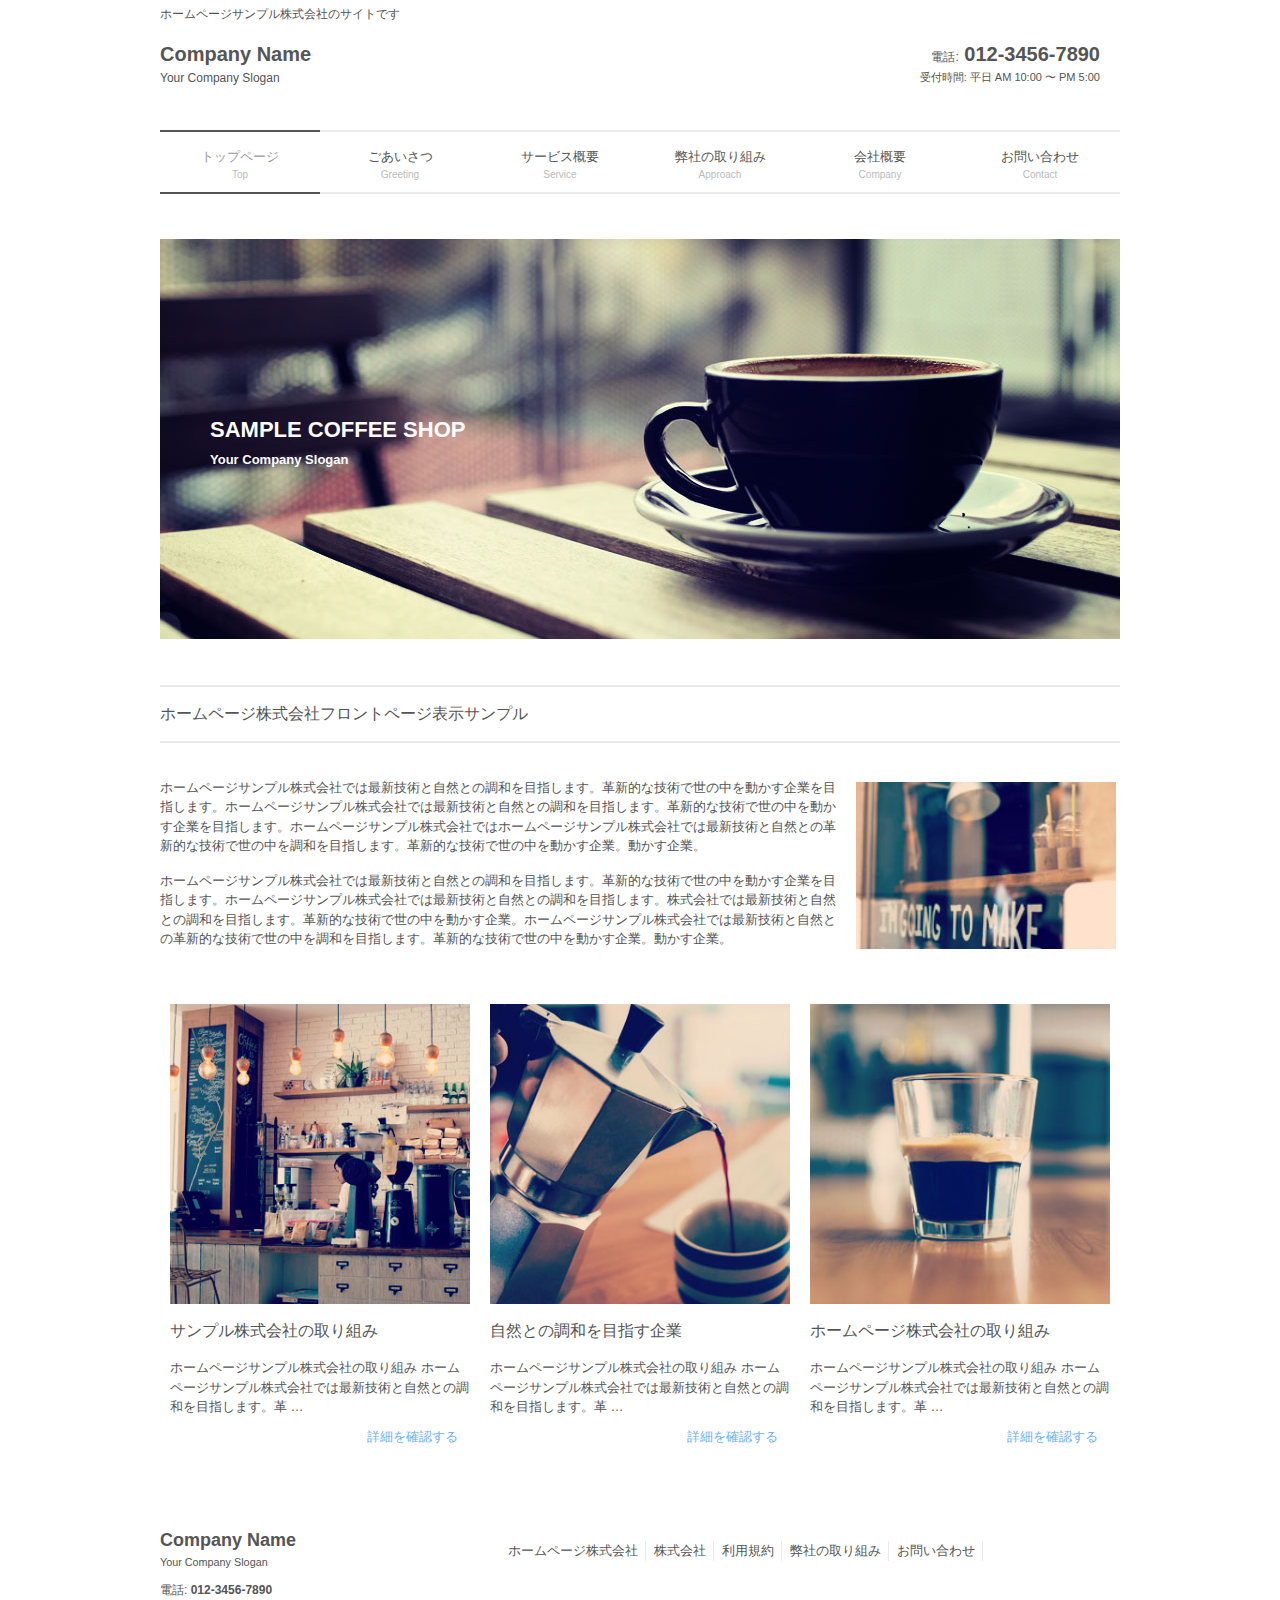
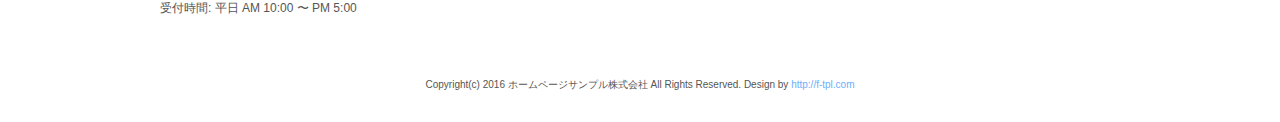
<file: aiitkf/index.html>
<!DOCTYPE html>
<html lang="ja">

<head>
	<meta charset="UTF-8">
	<meta name="viewport" content="width=device-width, user-scalable=yes, maximum-scale=1.0, minimum-scale=1.0">
	<meta name="description" content="ホームページサンプル株式会社の取り組み - ホームページサンプル株式会社のサイトです">
	<title>ホームページサンプル株式会社の取り組み | ホームページサンプル株式会社</title>
	<link rel="profile" href="http://gmpg.org/xfn/11">
	<link rel="stylesheet" type="text/css" media="all" href="style.css">
	<!--[if lt IE 9]>
	<script src="js/html5.js"></script>
	<script src="js/css3-mediaqueries.js"></script>
	<![endif]-->
	<script src="js/jquery1.4.4.min.js"></script>
	<script src="js/script.js"></script>
</head>

<body>

	<header id="header" role="banner">
		<h1>ホームページサンプル株式会社のサイトです</h1>
		<div class="logo">
			<a href="index.html" title="ホームページサンプル株式会社" rel="home">Company Name<span>Your Company Slogan</span></a>
		</div>
		<div class="info">
			<p class="tel"><span>電話:</span> 012-3456-7890</p>
			<p class="open">受付時間: 平日 AM 10:00 〜 PM 5:00</p>
		</div>
	</header>

	<nav id="mainNav">
		<div class="inner">
			<a class="menu" id="menu"><span>MENU</span></a>
			<div class="panel">
				<ul>
					<li class="current-menu-item"><a href="index.html"><strong>トップページ</strong><span>Top</span></a></li>
					<li>
						<a href="sample.html"><strong>ごあいさつ</strong><span>Greeting</span></a>
						<ul class="sub-menu">
							<li><a href="sample.html">代表メッセージ</a></li>
							<li><a href="sample.html">社員の声</a></li>
						</ul>
					</li>
					<li><a href="sample.html"><strong>サービス概要</strong><span>Service</span></a></li>
					<li><a href="sample.html"><strong>弊社の取り組み</strong><span>Approach</span></a></li>
					<li><a href="sample.html"><strong>会社概要</strong><span>Company</span></a></li>
					<li><a href="sample.html"><strong>お問い合わせ</strong><span>Contact</span></a></li>
				</ul>
			</div>
		</div>
	</nav>

	<div id="wrapper">
		<div id="mainBanner">
			<img src="images/banners/mainImg.jpg" alt="ホームページサンプル株式会社のサイトです"><div class="slogan"><h2>SAMPLE COFFEE SHOP</h2><p>Your Company Slogan</p>
		</div>
	</div>

	<section class="content">
		<h3 class="heading">ホームページ株式会社フロントページ表示サンプル</h3>
		<article class="post">
			<p><img src="images/banners/sample.jpg" alt="" width="260" height="113" class="alignright" />ホームページサンプル株式会社では最新技術と自然との調和を目指します。革新的な技術で世の中を動かす企業を目指します。ホームページサンプル株式会社では最新技術と自然との調和を目指します。革新的な技術で世の中を動かす企業を目指します。ホームページサンプル株式会社ではホームページサンプル株式会社では最新技術と自然との革新的な技術で世の中を調和を目指します。革新的な技術で世の中を動かす企業。動かす企業。</p><p>ホームページサンプル株式会社では最新技術と自然との調和を目指します。革新的な技術で世の中を動かす企業を目指します。ホームページサンプル株式会社では最新技術と自然との調和を目指します。株式会社では最新技術と自然との調和を目指します。革新的な技術で世の中を動かす企業。ホームページサンプル株式会社では最新技術と自然との革新的な技術で世の中を調和を目指します。革新的な技術で世の中を動かす企業。動かす企業。</p>
		</article>
	</section>
	
	<section class="gridWrapper">
		<article class="grid">
			<div class="box">
				<img width="320" height="320" src="images/banners/eyecatch1.jpg" alt="" />
				<h3>サンプル株式会社の取り組み</h3>
				<p>ホームページサンプル株式会社の取り組み ホームページサンプル株式会社では最新技術と自然との調和を目指します。革 &#8230;</p>
				<p class="readmore"><a href="sample.html">詳細を確認する</a></p>
			</div>
		</article>
		<article class="grid">
			<div class="box">
				<img width="320" height="320" src="images/banners/eyecatch2.jpg" alt="" />
				<h3>自然との調和を目指す企業</h3>
				<p>ホームページサンプル株式会社の取り組み ホームページサンプル株式会社では最新技術と自然との調和を目指します。革 &#8230;</p>
				<p class="readmore"><a href="sample.html">詳細を確認する</a></p>
			</div>
		</article>
		<article class="grid">
			<div class="box">
				<img width="320" height="320" src="images/banners/eyecatch3.jpg" alt="" />
				<h3>ホームページ株式会社の取り組み</h3>
				<p>ホームページサンプル株式会社の取り組み ホームページサンプル株式会社では最新技術と自然との調和を目指します。革 &#8230;</p>
				<p class="readmore"><a href="sample.html">詳細を確認する</a></p>
			</div>
		</article>
	</section>

	<footer id="footer">
		<div class="inner">
			<div id="info" class="grid">
				<div class="logo">
					<a href="index.html" title="ホームページサンプル株式会社" rel="home">Company Name<span>Your Company Slogan</span></a>
				</div>
				<div class="info">
					<p class="tel"><span>電話:</span> 012-3456-7890</p>
					<p class="open">受付時間: 平日 AM 10:00 〜 PM 5:00</p>
				</div>
			</div>
			<div class="menu">
				<ul class="footnav">
					<li><a href="sample.html">ホームページ株式会社</a></li>
					<li><a href="sample.html">株式会社</a></li>
					<li><a href="sample.html">利用規約</a></li>
					<li><a href="sample.html">弊社の取り組み</a></li>
					<li><a href="sample.html">お問い合わせ</a></li>
				</ul>
			</div>
		</div>
	</footer>

	<p id="copyright">Copyright(c) 2016 ホームページサンプル株式会社 All Rights Reserved. Design by <a href="http://f-tpl.com" target="_blank" rel="nofollow">http://f-tpl.com</a></p><!-- ←クレジット表記を外す場合はシリアルキーが必要です http://f-tpl.com/credit/ -->

</body>
</html>
</file>
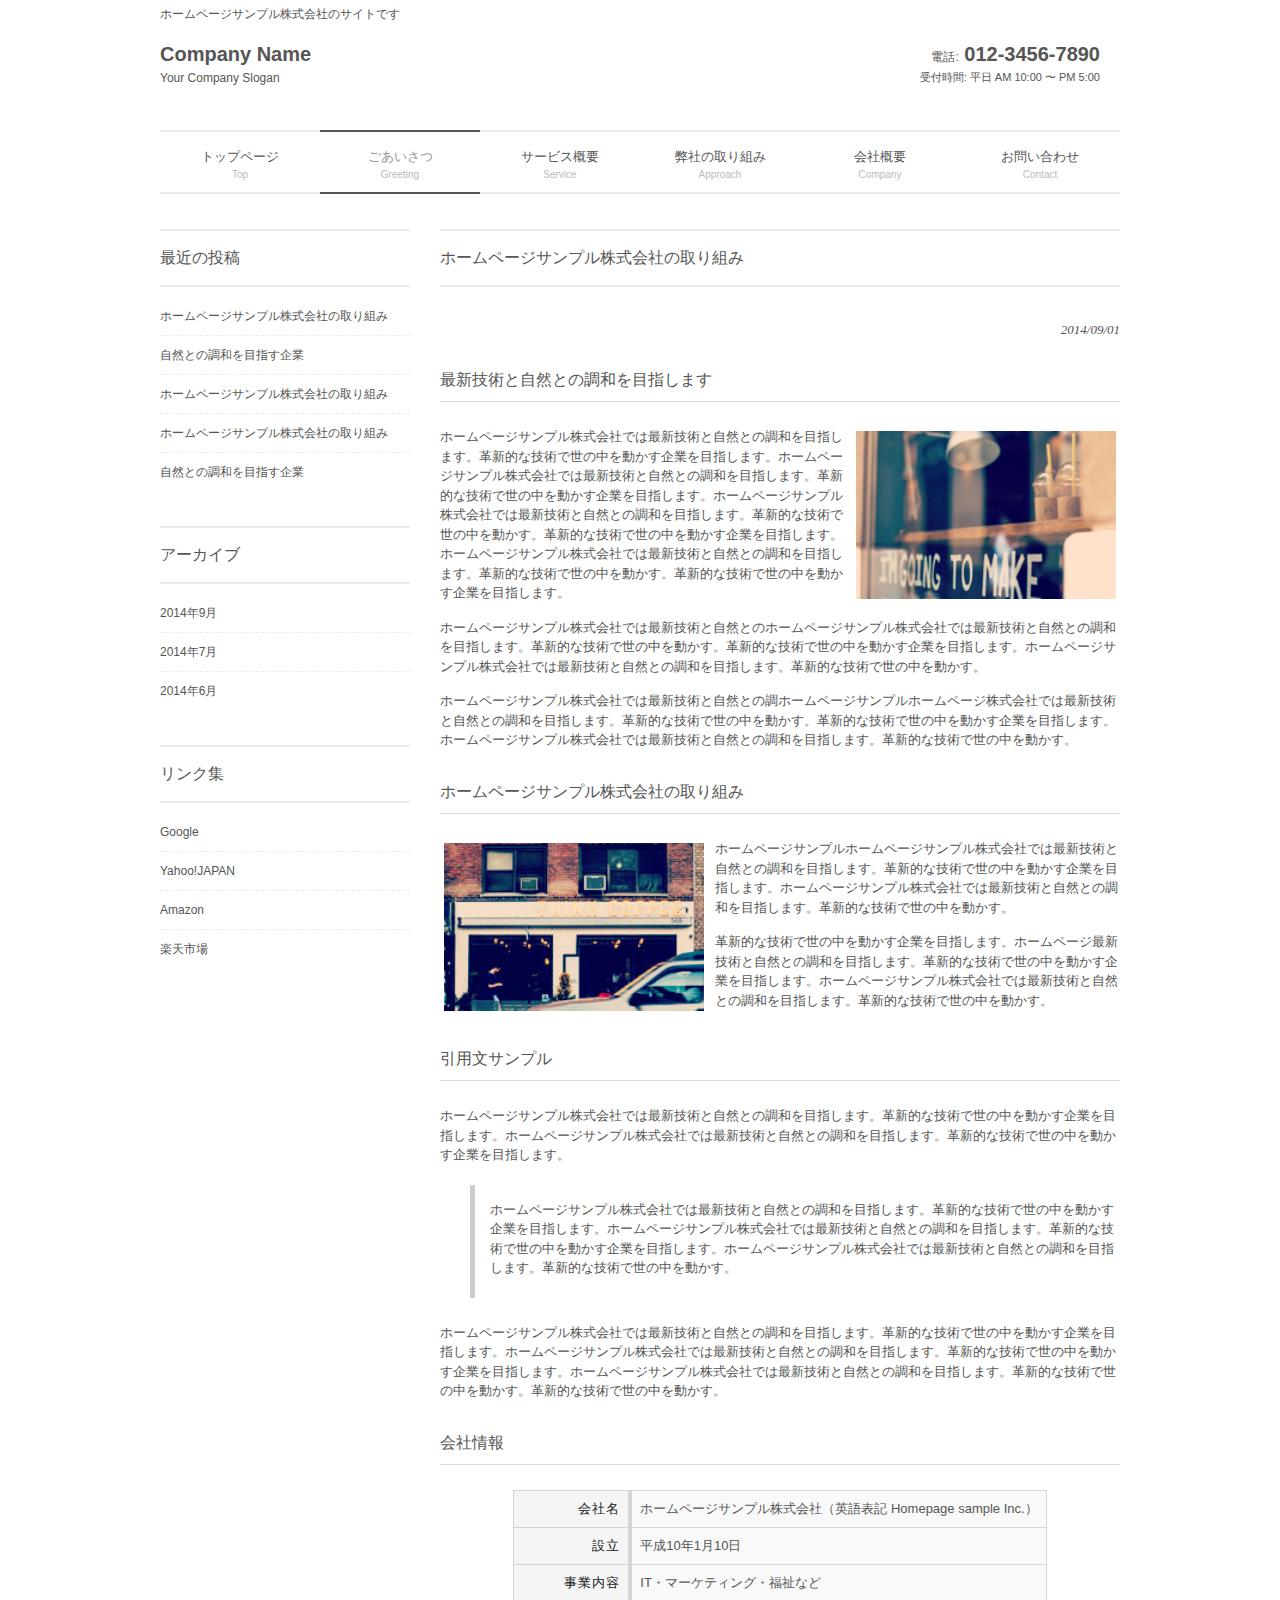
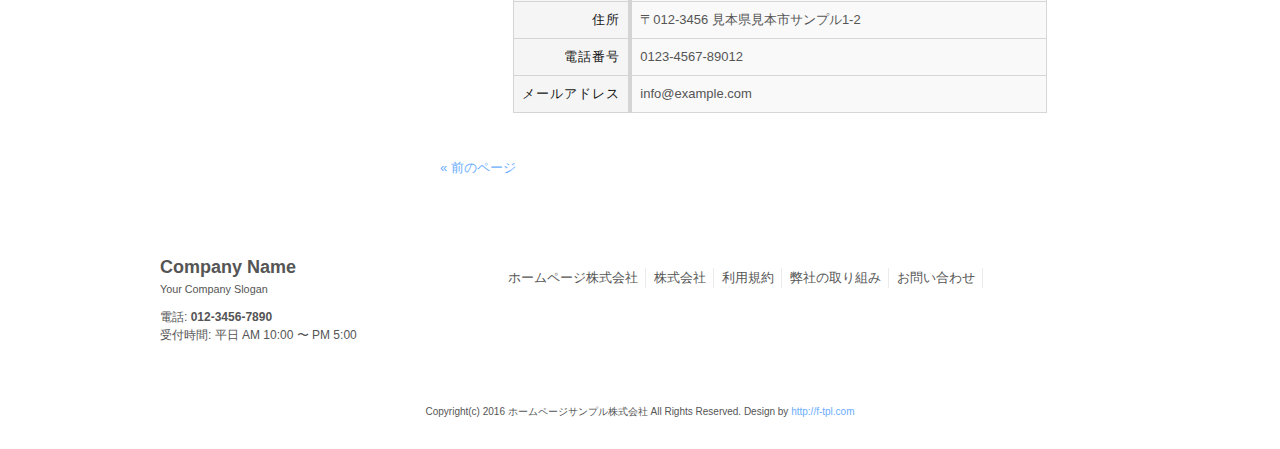
<file: aiitkf/sample.html>
<!DOCTYPE html>
<html lang="ja">

<head>
	<meta charset="UTF-8">
	<meta name="viewport" content="width=device-width, user-scalable=yes, maximum-scale=1.0, minimum-scale=1.0">
	<meta name="description" content="ホームページサンプル株式会社の取り組み - ホームページサンプル株式会社のサイトです">
	<title>ホームページサンプル株式会社の取り組み | ホームページサンプル株式会社</title>
	<link rel="profile" href="http://gmpg.org/xfn/11">
	<link rel="stylesheet" type="text/css" media="all" href="style.css">
	<!--[if lt IE 9]>
	<script src="js/html5.js"></script>
	<script src="js/css3-mediaqueries.js"></script>
	<![endif]-->
	<script src="js/jquery1.4.4.min.js"></script>
	<script src="js/script.js"></script>
</head>

<body>

	<header id="header" role="banner">
		<h1>ホームページサンプル株式会社のサイトです</h1>
		<div class="logo">
			<a href="index.html" title="ホームページサンプル株式会社" rel="home">Company Name<span>Your Company Slogan</span></a>
		</div>
		<div class="info">
			<p class="tel"><span>電話:</span> 012-3456-7890</p>
			<p class="open">受付時間: 平日 AM 10:00 〜 PM 5:00</p>
		</div>
	</header>

	<nav id="mainNav">
		<div class="inner">
			<a class="menu" id="menu"><span>MENU</span></a>
			<div class="panel">
				<ul>
					<li><a href="index.html"><strong>トップページ</strong><span>Top</span></a></li>
					<li class="current-menu-item">
						<a href="sample.html"><strong>ごあいさつ</strong><span>Greeting</span></a>
						<ul class="sub-menu">
							<li><a href="sample.html">代表メッセージ</a></li>
							<li><a href="sample.html">社員の声</a></li>
						</ul>
					</li>
					<li><a href="sample.html"><strong>サービス概要</strong><span>Service</span></a></li>
					<li><a href="sample.html"><strong>弊社の取り組み</strong><span>Approach</span></a></li>
					<li><a href="sample.html"><strong>会社概要</strong><span>Company</span></a></li>
					<li><a href="sample.html"><strong>お問い合わせ</strong><span>Contact</span></a></li>
				</ul>
			</div>
		</div>
	</nav>

	<div id="wrapper">

		<section id="main">
			<section id="post-250" class="content">
				<h3 class="heading">ホームページサンプル株式会社の取り組み</h3>
				<article class="post">
					<p class="dateLabel"><time datetime="2014-09-01">2014/09/01</time></p>
					<h3>最新技術と自然との調和を目指します</h3>
					<p><img src="images/banners/sample.jpg" alt="" width="260" height="113" class="alignright size-full wp-image-207" />ホームページサンプル株式会社では最新技術と自然との調和を目指します。革新的な技術で世の中を動かす企業を目指します。ホームページサンプル株式会社では最新技術と自然との調和を目指します。革新的な技術で世の中を動かす企業を目指します。ホームページサンプル株式会社では最新技術と自然との調和を目指します。革新的な技術で世の中を動かす。革新的な技術で世の中を動かす企業を目指します。ホームページサンプル株式会社では最新技術と自然との調和を目指します。革新的な技術で世の中を動かす。革新的な技術で世の中を動かす企業を目指します。</p><p>ホームページサンプル株式会社では最新技術と自然とのホームページサンプル株式会社では最新技術と自然との調和を目指します。革新的な技術で世の中を動かす。革新的な技術で世の中を動かす企業を目指します。ホームページサンプル株式会社では最新技術と自然との調和を目指します。革新的な技術で世の中を動かす。</p><p>ホームページサンプル株式会社では最新技術と自然との調ホームページサンプルホームページ株式会社では最新技術と自然との調和を目指します。革新的な技術で世の中を動かす。革新的な技術で世の中を動かす企業を目指します。ホームページサンプル株式会社では最新技術と自然との調和を目指します。革新的な技術で世の中を動かす。</p>
					<h3>ホームページサンプル株式会社の取り組み</h3>
					<p><img src="images/banners/sample2.jpg" alt="" width="260" height="113" class="alignleft size-full wp-image-210" />ホームページサンプルホームページサンプル株式会社では最新技術と自然との調和を目指します。革新的な技術で世の中を動かす企業を目指します。ホームページサンプル株式会社では最新技術と自然との調和を目指します。革新的な技術で世の中を動かす。</p><p>革新的な技術で世の中を動かす企業を目指します。ホームページ最新技術と自然との調和を目指します。革新的な技術で世の中を動かす企業を目指します。ホームページサンプル株式会社では最新技術と自然との調和を目指します。革新的な技術で世の中を動かす。<br clear="all" /></p>
					<h3>引用文サンプル</h3>
					<p>ホームページサンプル株式会社では最新技術と自然との調和を目指します。革新的な技術で世の中を動かす企業を目指します。ホームページサンプル株式会社では最新技術と自然との調和を目指します。革新的な技術で世の中を動かす企業を目指します。</p>
					<blockquote><p>ホームページサンプル株式会社では最新技術と自然との調和を目指します。革新的な技術で世の中を動かす企業を目指します。ホームページサンプル株式会社では最新技術と自然との調和を目指します。革新的な技術で世の中を動かす企業を目指します。ホームページサンプル株式会社では最新技術と自然との調和を目指します。革新的な技術で世の中を動かす。</p></blockquote><p>ホームページサンプル株式会社では最新技術と自然との調和を目指します。革新的な技術で世の中を動かす企業を目指します。ホームページサンプル株式会社では最新技術と自然との調和を目指します。革新的な技術で世の中を動かす企業を目指します。ホームページサンプル株式会社では最新技術と自然との調和を目指します。革新的な技術で世の中を動かす。革新的な技術で世の中を動かす。</p>
					<h3>会社情報</h3>
					<table>
						<tr>
							<th>会社名</th>
							<td>ホームページサンプル株式会社（英語表記 Homepage sample Inc.）</td>
						</tr>
						<tr>
							<th>設立</th>
							<td>平成10年1月10日</td>
						</tr>
						<tr>
							<th>事業内容</th>
							<td>IT・マーケティング・福祉など</td>
						</tr>
						<tr>
							<th>住所</th>
							<td>〒012-3456 見本県見本市サンプル1-2</td>
						</tr>
						<tr>
							<th>電話番号</th>
							<td>0123-4567-89012</td>
						</tr>
						<tr>
							<th>メールアドレス</th>
							<td>info@example.com</td>
						</tr>
					</table>
				</article>
			</section>
			<div class="pagenav">
				<span class="prev"><a href="sample.html" rel="prev">&laquo; 前のページ</a></span>
				<span class="next"></span>
			</div>
		</section>

		<aside id="sidebar">
			<section>
				<h3 class="heading"><span>最近の投稿</span></h3>
				<article>
					<ul>
						<li><a href="sample.html">ホームページサンプル株式会社の取り組み</a></li>
						<li><a href="sample.html">自然との調和を目指す企業</a></li>
						<li><a href="sample.html">ホームページサンプル株式会社の取り組み</a></li>
						<li><a href="sample.html">ホームページサンプル株式会社の取り組み</a></li>
						<li><a href="sample.html">自然との調和を目指す企業</a></li>
					</ul>
				</article>
			</section>
			<section>
				<h3 class="heading"><span>アーカイブ</span></h3>
				<article>
					<ul>
						<li><a href="sample.html">2014年9月</a></li>
						<li><a href="sample.html">2014年7月</a></li>
						<li><a href="sample.html">2014年6月</a></li>
					</ul>
				</article>
			</section>
			<section>
				<h3 class="heading"><span>リンク集</span></h3>
				<article>
					<ul class="menu">
						<li><a href="https://www.google.com/?hl=ja&#038;gws_rd=ssl">Google</a></li>
						<li><a href="http://www.yahoo.co.jp/">Yahoo!JAPAN</a></li>
						<li><a href="http://www.amazon.co.jp/">Amazon</a></li>
						<li><a href="http://www.rakuten.co.jp/">楽天市場</a></li>
					</ul>
				</article>
			</section>
		</aside>

		<footer id="footer">
			<div class="inner">
				<div id="info" class="grid">
					<div class="logo">
						<a href="index.html" title="ホームページサンプル株式会社" rel="home">Company Name<span>Your Company Slogan</span></a>
					</div>
					<div class="info">
						<p class="tel"><span>電話:</span> 012-3456-7890</p>
						<p class="open">受付時間: 平日 AM 10:00 〜 PM 5:00</p>
					</div>
				</div>
				<div class="menu">
					<ul class="footnav">
						<li><a href="sample.html">ホームページ株式会社</a></li>
						<li><a href="sample.html">株式会社</a></li>
						<li><a href="sample.html">利用規約</a></li>
						<li><a href="sample.html">弊社の取り組み</a></li>
						<li><a href="sample.html">お問い合わせ</a></li>
					</ul>
				</div>
			</div>
		</footer>

		<p id="copyright">Copyright(c) 2016 ホームページサンプル株式会社 All Rights Reserved. Design by <a href="http://f-tpl.com" target="_blank" rel="nofollow">http://f-tpl.com</a></p><!-- ←クレジット表記を外す場合はシリアルキーが必要です http://f-tpl.com/credit/ -->

	</div>

</body>
</html>
</file>
<file: aiitkf/style.css>
@charset "utf-8";

/* =Reset default browser CSS.
Based on work by Eric Meyer:http://meyerweb.com/eric/tools/css/reset/index.html
-------------------------------------------------------------- */
html, body, div, span, applet, object, iframe, h1, h2, h3, h4, h5, h6, p, blockquote, pre, a, abbr, acronym, address, big, cite, code, del, dfn, em, font, ins, kbd, q, s, samp, small, strike, strong, sub, sup, tt, var, dl, dt, dd, ol, ul, li, fieldset, form, label, legend, table, caption, tbody, tfoot, thead, tr, th, td{border:0;font-family:inherit;font-size:100%;font-style:inherit;font-weight:inherit;margin:0;outline:0;padding:0;vertical-align:baseline;}
:focus{outline:0;}

ol, ul{list-style:none;}
table{border-collapse:separate;border-spacing:0;}
caption, th, td{font-weight:normal;text-align:left;}
blockquote:before, blockquote:after,q:before, q:after{content:"";}
blockquote, q{quotes:"" "";}
a img{border:0;}
figure{margin:0}
article, aside, details, figcaption, figure, footer, header, hgroup, menu, nav, section{display:block;}
/* -------------------------------------------------------------- */

body{
color:#555;
font-size:13px;
font-family:verdana,"ヒラギノ丸ゴ ProN W4","Hiragino Maru Gothic ProN","メイリオ","Meiryo","ＭＳ Ｐゴシック","MS PGothic",Sans-Serif;
line-height:1.5;
-webkit-text-size-adjust:100%;
}


/* リンク設定
------------------------------------------------------------*/
a{color:#6caefe;text-decoration:none;}
a:hover{color:#488fdd;}
a:active, a:focus {outline:0;}


/* 全体
------------------------------------------------------------*/
#wrapper{
margin:0 auto;
padding:0 1%;
width:98%;
position:relative;
}

.inner{
margin:0 auto;
width:100%;
}


/*************
/* ヘッダー
*************/
#header{
height:130px;
}

#header h1{
padding:5px 0 10px;
font-size:12px;
font-weight:normal;
}



/*************
/* ロゴ
*************/
.logo{
float:left;
}

.logo a{
color:#555;
}

.logo p{float:left;}

.logo span{display:block;}


/*************
/* 電話番号
*************/
.info{
float:right;
padding-right:20px;
text-align:right;
}

.info .open{font-size:11px;}


/*************
/* ロゴ+電話番号
*************/
.logo,.info .tel{
margin-top:6px;
font-size:20px;
font-weight:bold;
}

.logo span,.info span{
font-size:.6em;
font-weight:normal;
}


/**************************
/* メイン画像（トップページ+サブページ）
**************************/
#mainBanner{
clear:both;
margin:25px auto 40px;
padding:0;
position:relative;
text-align:center;
}
#mainBanner .inner{position:relative;}

#mainBanner img{
max-width:100%;
height:auto;
}

.slogan{
color:#fff;
font-weight:bold;
position:absolute;
max-width:100%;
height:auto;
bottom:42%;
left:40px;
padding:5px 10px;
line-height:1.4;
text-align:left;
}

.slogan h2{
padding-bottom:5px;
font-size:22px;
}


/**************************
/* グリッド
**************************/
.gridWrapper{
clear:both;
padding-bottom:20px;
overflow:hidden;
}

* html .gridWrapper{height:1%;}
	
.grid{
overflow:hidden;
}

.box{
padding:10px;
}

.box img{
max-width:100%;
height:auto;
}

.box h3{
font-size:16px;
padding:10px 0 15px;
}

.box h3, .box p{text-align:left;}

.box p.readmore{
padding:10px 5px 5px;
text-align:right;
}

.box p.readmore a{
padding:3px 7px;
border-radius:3px;
}


/*************
メイン コンテンツ
*************/
section.content article{
padding:30px 0 20px 0;
margin-bottom:10px;
overflow:hidden;
}

section.toppage article,section.content .archive{border:0;}


/* アーカイブページ */
section.content .archive{
padding:0;
border-bottom:1px dotted #ccc;
}

section.content p{margin-bottom:5px;}

h3.heading{
font-size:16px;
font-weight:normal;
padding:15px 0;
margin-bottom:5px;
border-top:2px solid #ebebeb;
border-bottom:2px solid #ebebeb;
}

section.content img{
max-width:90%;
height:auto;
}

.alignleft{
float:left;
clear:left;
margin:3px 10px 10px 0;
}

.alignright{
float:right;
clear:right;
margin:3px 0 10px 10px;
}


/*************
/* サイドバー
*************/
#sidebar article{
clear:both;
margin-bottom:20px;
}

#sidebar ul{padding:15px 0;}

#sidebar li{
margin-bottom:10px;
padding-bottom:10px;
list-style:none;
border-bottom:1px dashed #ebebeb;
}

#sidebar li:last-child{
border:0;
margin-bottom:0px;
}

#sidebar li a{
color:#555;
font-size:12px;
display:block;
}

#sidebar li a:hover{
color:#999;
font-size:12px;
display:block;
}


/*************
/* フッター
*************/
#footer{
clear:both;
}

#footer a{
color:#555;
}

#footer a:hover{
color:#999;
}

#footer .inner{
padding:40px 0;
overflow:hidden;
}

#footer .grid{
margin:0;
}

#footer #info{float:left;}

#footer #info .info{float:none;}

#footer #info .info{
clear:both;
padding:5px 0 0;
text-align:left;
}

#footer .logo{font-size:18px;}

#footer .info .tel,#footer .info .tel span,#footer #info .open{
font-size:12px;
}

ul.footnav{
float:right;
width:620px;
padding:10px 0;
}
ul.footnav ul{display:none;}

ul.footnav li{
float:left;
margin:10px 0 10px 0;
padding:0 7px 0 8px;
border-right:1px solid #ebebeb;
}

#copyright{
clear:both;
padding:20px 0 10px 0;
text-align:center;
font-style:normal;
font-size:10px;
color:#555;
}


/* page navigation
------------------------------------------------------------*/
.pagenav{
clear:both;
width:100%;
height:30px;
margin:5px 0 20px;
}

.prev{float:left}
.next{float:right;}

#pageLinks{
clear:both;
text-align:center;
}


/* タイポグラフィ
*****************************************************/
.dateLabel{
margin:0 0 10px;
text-align:right;
font:italic 1em "Palatino Linotype", "Book Antiqua", Palatino, serif;
}

.post p{padding-bottom:10px;}

.post ul{margin:0 0 10px 10px;}

.post ul li{
margin-bottom:5px;
padding-left:15px;
background:url(images/bullet.png) no-repeat 0 8px;
}

.post ol{margin:0 0 10px 30px;}

.post ol li{list-style:decimal;}

.post h1{
margin:20px 0;
padding:5px 0;
font-size:150%;
color:#000;
border-bottom:3px solid #cf6a88;
}

.post h2{
margin:10px 0;
padding-bottom:2px;
font-size:130%;
font-weight:normal;
color:#333;
border-bottom:2px solid #cf6a88;
}

.post h3{
margin:10px 0 25px 0;
padding:10px 0 10px 0;
font-size:120%;
font-weight:normal;
border-bottom:1px solid #ddd;
}

.post blockquote{
clear:both;
padding:10px 0 10px 15px;
margin:10px 0 25px 30px;
border-left:5px solid #ccc;
}
 
.post blockquote p{padding:5px 0;}

.post table{
border-collapse:collapse;
margin:5px auto 15px auto;
}

.post table td{
border-collapse:collapse;
background-color:#F9F9F9;
text-align:left;
padding:8px;
border:1px solid #D6D6D6;
line-height:20px;
}

.post table th{
background-color:#F5F5F5;
text-align:right;
padding:8px;
white-space:nowrap;
color: #151515;
border-top:1px solid #D4D4D4;
border-right:4px solid #D4D4D4;
border-bottom:1px solid #D4D4D4;
border-left:1px solid #D4D4D4;
font-size:13px;
font-weight:normal;
letter-spacing:1px;
background-repeat:repeat-x;
background-position:top;
}


.post dt{font-weight:bold;}

.post dd{padding-bottom:10px;}

.post img{max-width:100%;height:auto;}

img.aligncenter{
display:block;
margin:5px auto;
}

img.alignright, img.alignleft{
padding:4px;
margin:0 0 2px 7px;
display:inline;
}

img.alignleft{margin:0 7px 2px 0;}

.alignright{float:right;}
.alignleft{float:left;}


/* PC用
------------------------------------------------------------*/
@media only screen and (min-width:960px){
	nav div.panel{
	display:block !important;
	float:left;
	}

	a#menu{display:none;}
	
  #mainNav{
	clear:both;
	z-index:200;
	position:relative;
	}

	#mainNav li{
	float:left;
	position:relative;
	}

	#mainNav li a{
	color:#555;
	display: block;
	text-align: center;
	_float:left;
	font-size:13px;
	width:160px;
	height:30px;
	padding:15px 0;
	border-top:2px solid #ebebeb;
	border-bottom:2px solid #ebebeb;
	}

	#mainNav li a span,#mainNav li a strong{display:block;}

	#mainNav li a span{
	color:#bababa;
	font-size:10px;
	}
	
	#mainNav ul ul{width:160px;background:#fff;}
	#mainNav li ul{display:none;}

	#mainNav li:hover ul{
	display:block;
	position:absolute;
	top:64px;
	z-index:500;
	}
	
	#mainNav li li{
	margin:0;
	float:none;
	width:160px;
	border:0;
	}
  #mainNav li li:last-child{border:0;}
	
	#mainNav li li a{
	width:auto;
	height:auto;
	padding:10px;
	font-size:95%;
	text-align:left;
	border:0;
	}

	#mainNav li li span{padding:0 10px;}
	
	#mainNav li.current-menu-item a{
	border-color:#555;
	}

	#mainNav li.current-menu-item a,#mainNav li a:hover,#mainNav li.current-menu-item li a:hover{
	color:#999;
	}

	#header,#wrapper,.inner{
	width:960px;
	padding:0;
	margin:0 auto;
	}
	
	#wrapper{clear:both;padding:20px 0;}
	
	#main{
	float:right;
	width:680px;
	padding:15px 0 0 0;
	}
	
	#sidebar{
	float:left;
	width:250px;
	padding:15px 0;
	overflow:hidden;
	}
	
	#sidebar article{
	margin-bottom:20px;
	overflow:hidden;
	}
	
	.logo{width:500px;}
	
	/* グリッド全体 */
	.gridWrapper{
	display:table;
	border-collapse:separate;
	border-spacing:0px;
	}
	
	/* グリッド */
	.grid{
	width:320px;
	display:table-cell;
	}

}


@media only screen and (max-width:959px){
	*{
    -webkit-box-sizing:border-box;
       -moz-box-sizing:border-box;
         -o-box-sizing:border-box;
        -ms-box-sizing:border-box;
            box-sizing:border-box;
	}
	
	#mainNav{
	clear:both;
	width:100%;
	margin:0 auto;
	padding:0;
  border:1px solid #e4e4e4;
	border-left:0;
	border-right:0;
	}

	#mainNav a.menu{
	color:#555;
	width:100%;
	display:block;
	height:40px;
	line-height:40px;
	font-weight: bold;
	text-align:left;
	}

	#mainNav a#menu span{
	padding-left:10px;
	}
	#mainNav a.menu span:before{content:"≡ ";}
	#mainNav a.menuOpen span:before{content:"× ";}

	#mainNav a#menu:hover{cursor:pointer;}

	nav .panel{
	display:none;
	width:100%;
	position:relative;
	right:0;
	top:0;
	z-index:1;
	}
	
	#mainNav ul{margin:0;padding:0;}

  #mainNav li{
	float:none;
	clear:both;
	width:100%;
	height:auto;
	line-height:1.2;
	}

	#mainNav li a,#mainNav li.current-menu-item li a{
	color:#555;
	display: block;
	padding:15px 10px;
	text-align:left;
	border-bottom:1px dashed #ccc;
	}
	
 	#mainNav li a span{padding-left:10px;}
	
	
	#mainNav ul > li:last-child a{border:0;}
	#mainNav li li:last-child a{border-bottom:1px dashed #ccc;}
 
	#mainNav li.current-menu-item a,#mainNav li a:hover,#mainNav li.current-menu-item a,#mainNav li a:active, #mainNav li li.current-menu-item a, #mainNav li.current-menu-item li a:hover, #mainNav li.current-menu-item li a:active{
	color:#555;
	}

	#mainNav li li{
	float:left;
	border:0;
	}

	#mainNav li li a, #mainNav li.current-menu-item li a, #mainNav li li.current-menu-item a{
	padding-left:40px;
	background:url(images/sub1.png) no-repeat 20px 18px;
	}

	#mainNav li li.current-menu-item a,#mainNav li li a:hover, #mainNav li.current-menu-item li a:hover{background:url(images/sub1.png) no-repeat 20px -62px;}

	#mainNav li li:last-child a{background:url(images/subLast.png) no-repeat 20px 20px;}
	#mainNav li li:last-child.current-menu-item a,#mainNav li li:last-child a:hover,#mainNav li.current-menu-item li:last-child a:hover{background:url(images/subLast.png) no-repeat 20px -65px;}

	nav div.panel{float:none;}
	
	#header{padding-left:10px;}
	
	#main{padding-top:15px;}
	section.toppage{margin:0;}
	#sidebar{padding-bottom:15px;}
	#sidebar article{padding:7px 8px;}
	
	#footer .grid,#footer ul.footnav{float:none;width:100%;text-align:center;}
	ul.footnav li{float:none;display:inline-block;}
	
	.grid{
	float:left;
	width:32%;
	margin:10px 0 0 1%;
	}

	#footer .grid img,#footer .info{float:none;}
	#footer .grid p{display:block;}
	#footer #info .info{float:none;text-align:center;}
	#footer.logo,#footer .info{width:100%;float:none;}
	#footer .logo p{float:none;display:block;	}
	#footer .logo img{float:none;padding:0;}
}


@media only screen and (max-width:640px){
	#header{height:auto;padding-bottom:20px;}
	
	#header h1,.logo,.info{text-align:center;}
	
	.logo,.info{clear:both;width:100%;float:none;}
	
	.logo p{float:none;display:block;}
	.logo img{float:none;padding:0;}
	
	.box img{
	float:left;
	margin-right:5px;
	}
	
	.box h3{padding-top:0;}

  .alignleft,.alignright,img.alignleft,img.alignright{float:none;display:block;margin:0 auto 10px;}

}


@media only screen and (max-width:480px){
	.grid{width:100%;margin:10px 0;}
	.box img{max-width:100px;}
	#mainBanner h2,#mainBanner p{font-size:80%;}
}
</file>
